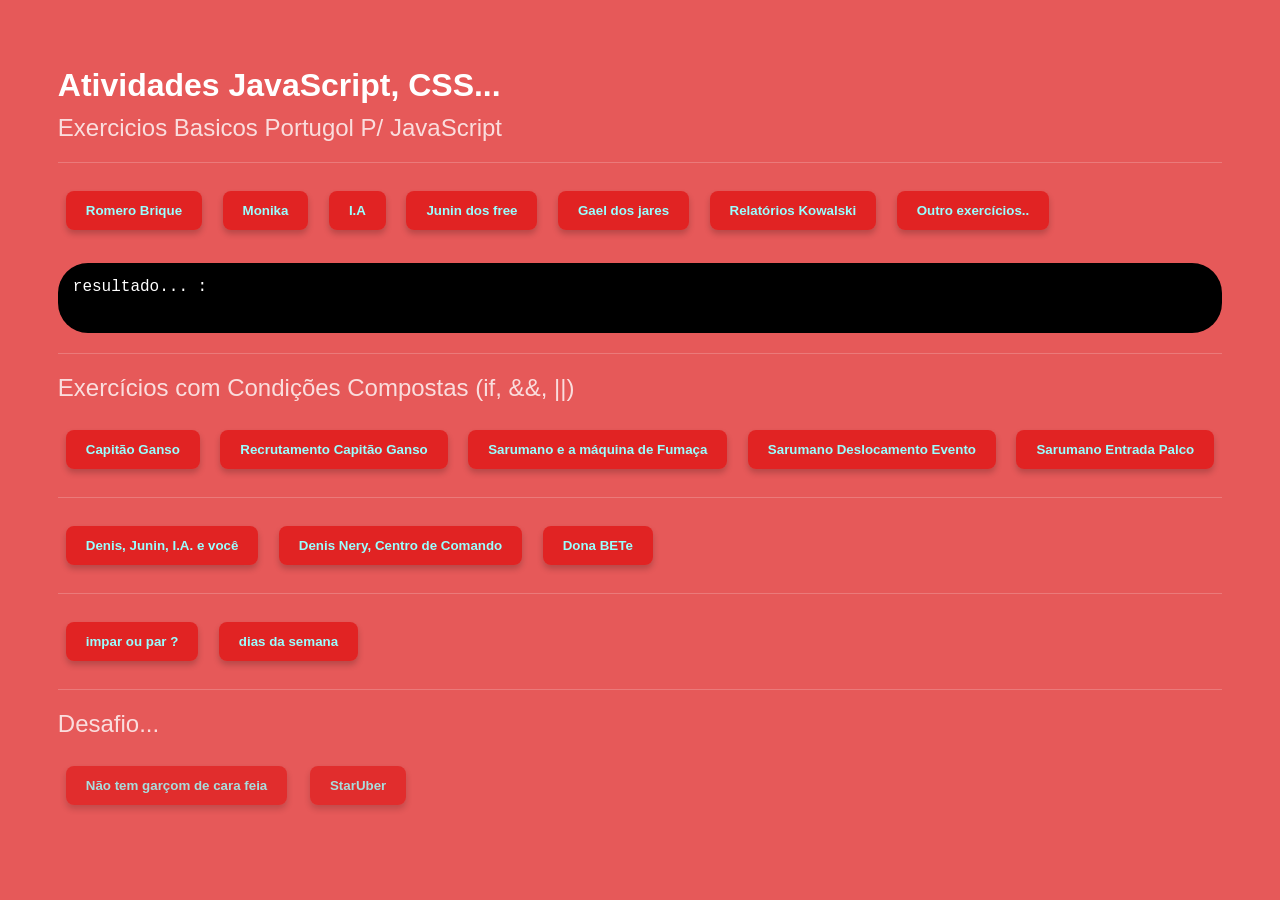
<file: 03-CSS/index.html>
<!DOCTYPE html>
<html lang="pt-br">
<head>
    <meta charset="UTF-8">
    <meta name="viewport" content="width=device-width, initial-scale=1.0">
    <link rel="stylesheet" href="style.css">
     <!-- <link rel="stylesheet" href="style2.css"> -->
    <title>(J.S.A) - CSS</title>
</head>
<body>
   <div class="container>">
    <h1>Atividades JavaScript, CSS...</h1>
    <h2>Exercicios Basicos Portugol P/ JavaScript</h2>
    <hr>
    <button onclick="calcularPrecoBrique()">Romero Brique</button>
    <button onclick="calcularChances()">Monika</button>
    <button onclick="valorprompt()">I.A</button>
    <button onclick="lucroDosFree()">Junin dos free</button>
    <button onclick="lucroDosJares()">Gael dos jares</button>
    <button onclick="relatoriosKowalski()">Relatórios Kowalski</button>
    <button onclick="">Outro exercícios..</button>
    <output id="resultado">resultado... :</output>
    <HR>
        <h2>Exercícios com Condições Compostas (if, &&, ||)</h3>
    <button onclick="verificarProvisoes()">Capitão Ganso</button>
    <button onclick="TestarRecrutamento()">Recrutamento Capitão Ganso</button>
    <button onclick="condiçaoFumaçaMistica()">Sarumano e a máquina de Fumaça</button>
    <button onclick="deslocarEvento()">Sarumano Deslocamento Evento</button>
    <button onclick="entradaPalco()">Sarumano Entrada Palco</button>
    <hr>
    <button onclick="SistemaTransporte()">Denis, Junin, I.A. e você</button>
    <button onclick="acessarCentrodeComando()">Denis Nery, Centro de Comando</button>
    <button onclick="calcularFaturamento()">Dona BETe</button>
    <hr>
    <button onclick="calcularParImpar()">impar ou par ?</button>
    <button onclick="mostrarDiaDaSemana()">dias da semana</button>
    <hr>
    <h2>Desafio...<h2>
    <button onclick="linhacredito()">Não tem garçom de cara feia</button>
    <button onclick="starUber()">StarUber</button>
    </div> 
    <script src="script.js"></script>
</body>
</html>
</file>
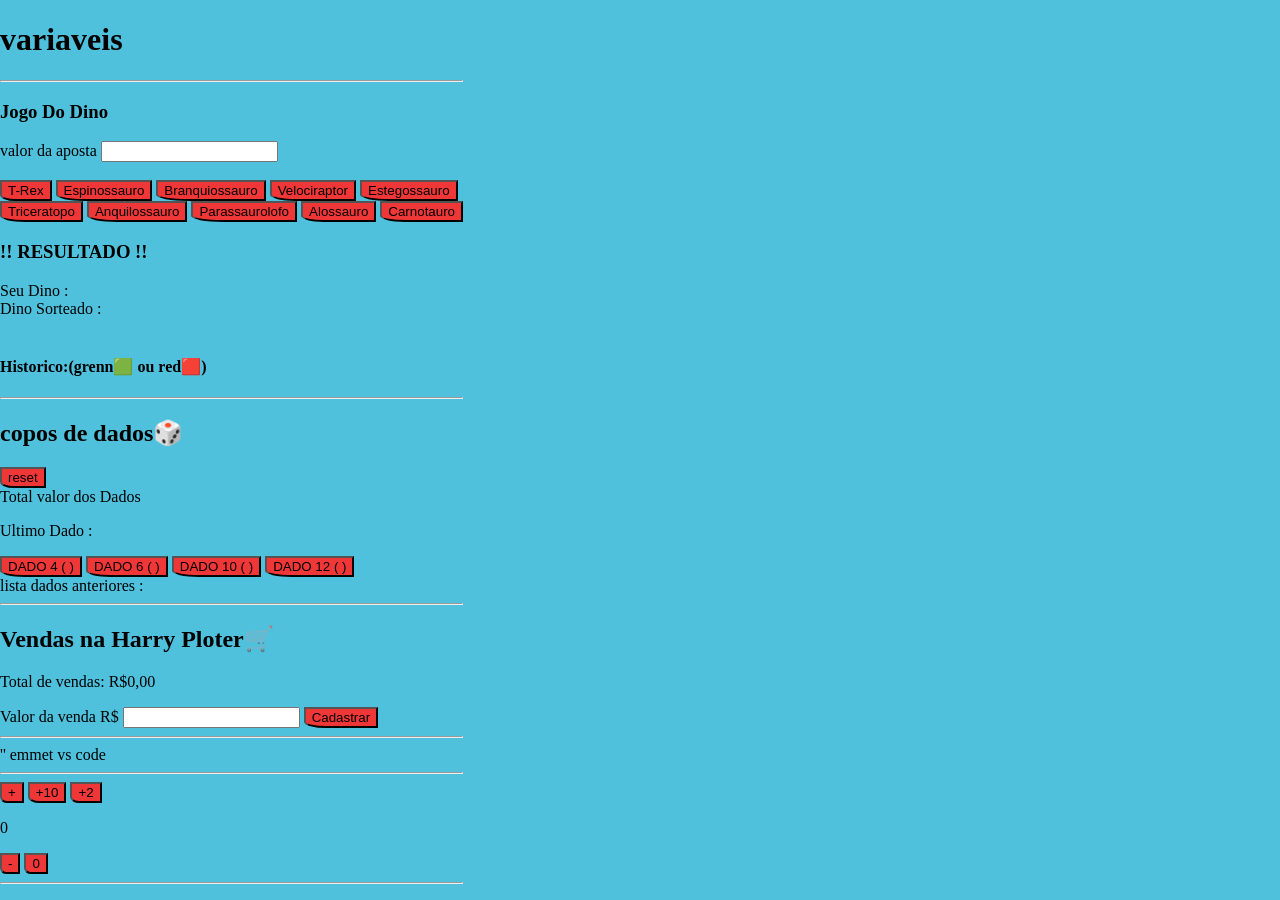
<file: 04-Operadores/index.html>
<!DOCTYPE html>
<html lang="pt-br">
<head>
    <meta charset="UTF-8">
    <meta name="viewport" content="width=device-width, initial-scale=1.0">
    <link rel="stylesheet" href="style.css">
    <title>var</title>
</head>
<body>
    <h1>variaveis</h1>
    
<hr>

<h3>Jogo Do Dino</h3>
valor da aposta
<input id="ValorAposta" type="text"><br>
<br>
<button id="1" onclick="Sortear(tRex)">T-Rex</button>
<button id="2" onclick="Sortear(Espinossauro)">Espinossauro</button>
<button id="3" onclick="Sortear(Branquiossauro)" >Branquiossauro</button>
<button id="4" onclick="Sortear(Velociraptor)">Velociraptor</button>
<button id="5" onclick="Sortear(Estegossauro)">Estegossauro</button><br>
<button id="6" onclick="Sortear(Triceratopo)">Triceratopo</button>
<button id="7" onclick="Sortear(Anquilossauro)">Anquilossauro</button>
<button id="8" onclick="Sortear(Parassaurolofo)">Parassaurolofo</button>
<button id="9" onclick="Sortear(Alossauro)">Alossauro</button>
<button id="10" onclick="Sortear(Carnotauro)">Carnotauro</button>

<h3>!! RESULTADO !!</h3>
Seu Dino :
<div id="DinoUSER"></div>
Dino Sorteado :
<div id="DinoCASA"></div>
<br>

<h3 id="RESULTADO"></h3>

<h4>
    Historico:(grenn🟩 ou red🟥)
</h4>
    <div id="Historico"></div>

<hr>

    <h2>copos de dados🎲</h2><button onclick="resetar()">reset</button>
    <div id='TotalDADO'>Total valor dos Dados</div>
    <p id='valorDado'>Ultimo Dado :</p>
    <button id="D4" onclick="rolagemD4()">DADO 4 ( )</button>
    <button id="D6" onclick="rolagemD6()">DADO 6 ( )</button>
    <button id="D10" onclick="rolagemD10()">DADO 10 ( )</button>
    <button id="D12" onclick="rolagemD12()">DADO 12 ( )</button>

    <div id="listaDADOS">lista dados anteriores : <br></div>

    


    <hr>
     <h2>Vendas na Harry Ploter🛒</h2>
      <p id="totalVendido">Total de vendas: R$0,00</p>
        Valor da venda R$
       <input id="inputVenda" type="text">
      <button onclick="registrarVenda()">Cadastrar</button>
     <div id="listaVendas"></div>
    <hr>''

    emmet vs code
    <hr>
    <button onclick="incrementarContagem()">+</button>
    <button onclick="somar10()">+10</button>
    <button onclick="somar2()">+2</button>
    <p id="p-contagem">
        0
    </p>
    <button onclick="decrementarContagem()">-</button>
    <button onclick="zerarContagem()">0</button>
    <hr>
    <script src="script.js"></script>
</body>
</html>
</file>
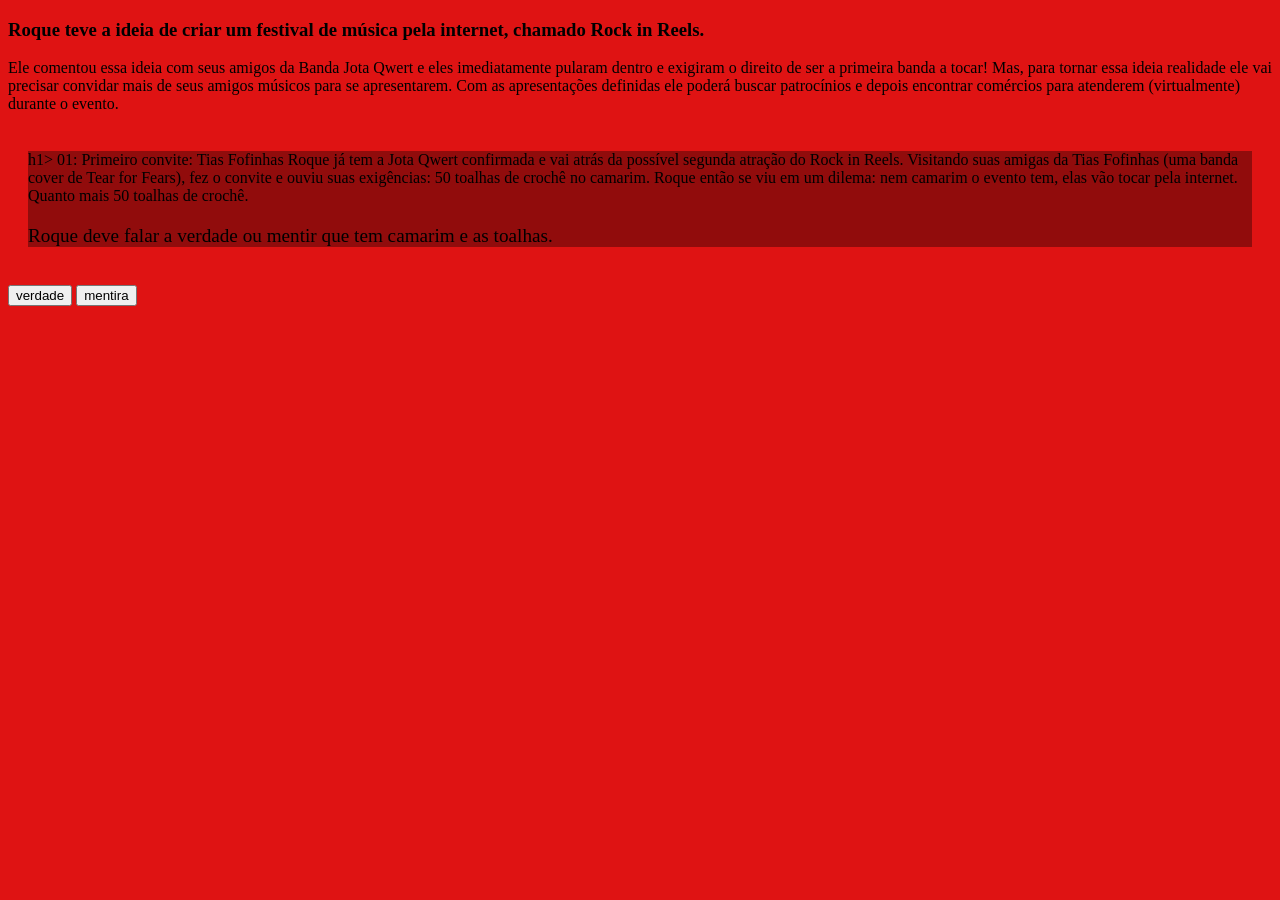
<file: 05-/index.html>
<!DOCTYPE html>
<html lang="pt-br">
<head>
    <meta charset="UTF-8">
    <meta name="viewport" content="width=device-width, initial-scale=1.0">
    <title>livro</title>
    <link rel="stylesheet" href="style.css">
    <script src="script.js"></script>
</head>
<body>
    <h3>Roque teve a ideia de criar um festival de música pela internet, chamado Rock in Reels. </h3>

Ele comentou essa ideia com seus amigos da Banda Jota Qwert e eles imediatamente pularam dentro e exigiram o direito de ser a primeira banda a tocar!
Mas, para tornar essa ideia realidade ele vai precisar convidar mais de seus amigos músicos para se apresentarem.
 Com as apresentações definidas ele poderá buscar patrocínios e depois encontrar comércios para atenderem (virtualmente) durante o evento.
 <br>
 <br>

    <div>
        <div id="historia">h1> 01: Primeiro convite: Tias Fofinhas</h1>

    Roque já tem a Jota Qwert confirmada e vai atrás da possível segunda atração do Rock in Reels.
    Visitando suas amigas da Tias Fofinhas (uma banda cover de Tear for Fears),
    fez o convite e ouviu suas exigências: 50 toalhas de crochê no camarim.

    Roque então se viu em um dilema: nem camarim o evento tem, elas vão tocar pela internet. Quanto mais 50 toalhas de crochê.

    <p>
        Roque deve falar a verdade ou mentir que tem camarim e as toalhas.
    </p>
        </div>
    <br>
<button onclick="verdade01()">verdade</button>
<button onclick="mentira01()">mentira</button>

    </div>

</body>
</html>
</file>
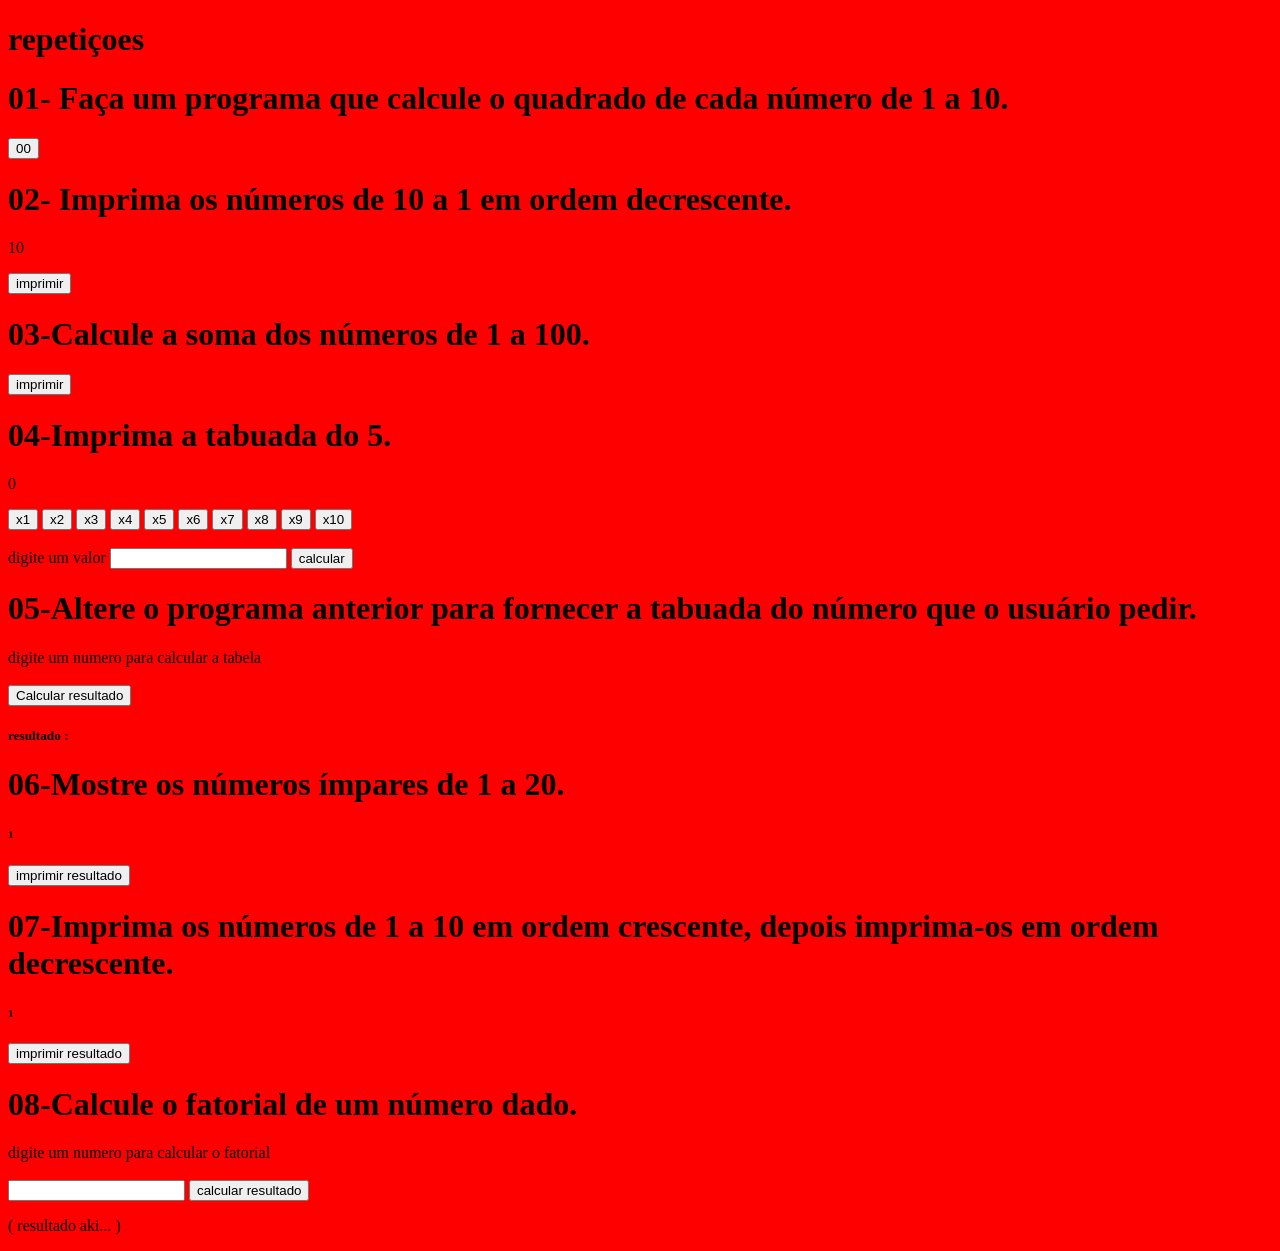
<file: 06-repetiçoes/index.html>
<!DOCTYPE html>
<html lang="pt-br">
<head>
    <meta charset="UTF-8">
    <meta name="viewport" content="width=device-width, initial-scale=1.0">
    <title>repeticoes</title>
    <link rel="stylesheet" href="style.css">
    <script src="script.js"></script>
    
</head>
<body>
    <h1>repetiçoes</h1>
    
    <div id="Q1">
        <h1>01- Faça um programa que calcule o quadrado de cada número de 1 a 10.</h1>

        <button>00</button>
    </div>

    <div id="Q2">
        <h1>02- Imprima os números de 10 a 1 em ordem decrescente.</h1>
            <p id="resultado2">
                10
            </p>
        <button onclick="questao2()">imprimir</button>
    </div>
    <div id="Q3">
        <h1>03-Calcule a soma dos números de 1 a 100.</h1>
       
        <p id="resultado3">
        </p>
        <button onclick="questao3()">imprimir</button>
    </div>
    <div id="questao4"> 
        <h1>04-Imprima a tabuada do 5.</h1>
        
        <p id="resultado4">
            0
        </p>
        <button onclick="x1()">x1</button>
        <button onclick="x2()">x2</button>
        <button onclick="x3()">x3</button>
        <button onclick="x4()">x4</button>
        <button onclick="x5()">x5</button>
        <button onclick="x6()">x6</button>
        <button onclick="x7()">x7</button>
        <button onclick="x8()">x8</button>
        <button onclick="x9()">x9</button>
        <button onclick="x10()">x10</button>
        <br>
        <br>digite um valor 
        <input id="multiplicar" type="text">
        <button onclick="calcular()">calcular</button>
    </div>
    <div>
        <h1>05-Altere o programa anterior para fornecer a tabuada do número que o usuário pedir.</h1>
       digite um numero para calcular a tabela <br>
      
   <br><button onclick="tabuada()">Calcular resultado</button>
       <h5>resultado :</h5><div id="resultadoq5"></div>
    </div>
    <div>
        <h1>06-Mostre os números ímpares de 1 a 20.</h1>
            <h6 id="resultadoq6">1</h6>
            <button onclick="impar()">imprimir resultado</button>
    </div>
    <div>
        <h1>07-Imprima os números de 1 a 10 em ordem crescente, depois imprima-os em ordem decrescente.</h1>
        <h6 id="resultadoq7">1</h6>
        <button onclick="crescentar()">imprimir resultado</button>
    </div>
    <div>
        <h1>08-Calcule o fatorial de um número dado.</h1>
        digite um numero para calcular o fatorial <br><br>
          <input id="numero" type="text">
          <button onclick="calcularF()">calcular resultado</button>
          <p id="resultadoq8">(  resultado aki... )</p>
    </div>
</body>
</html>
</file>
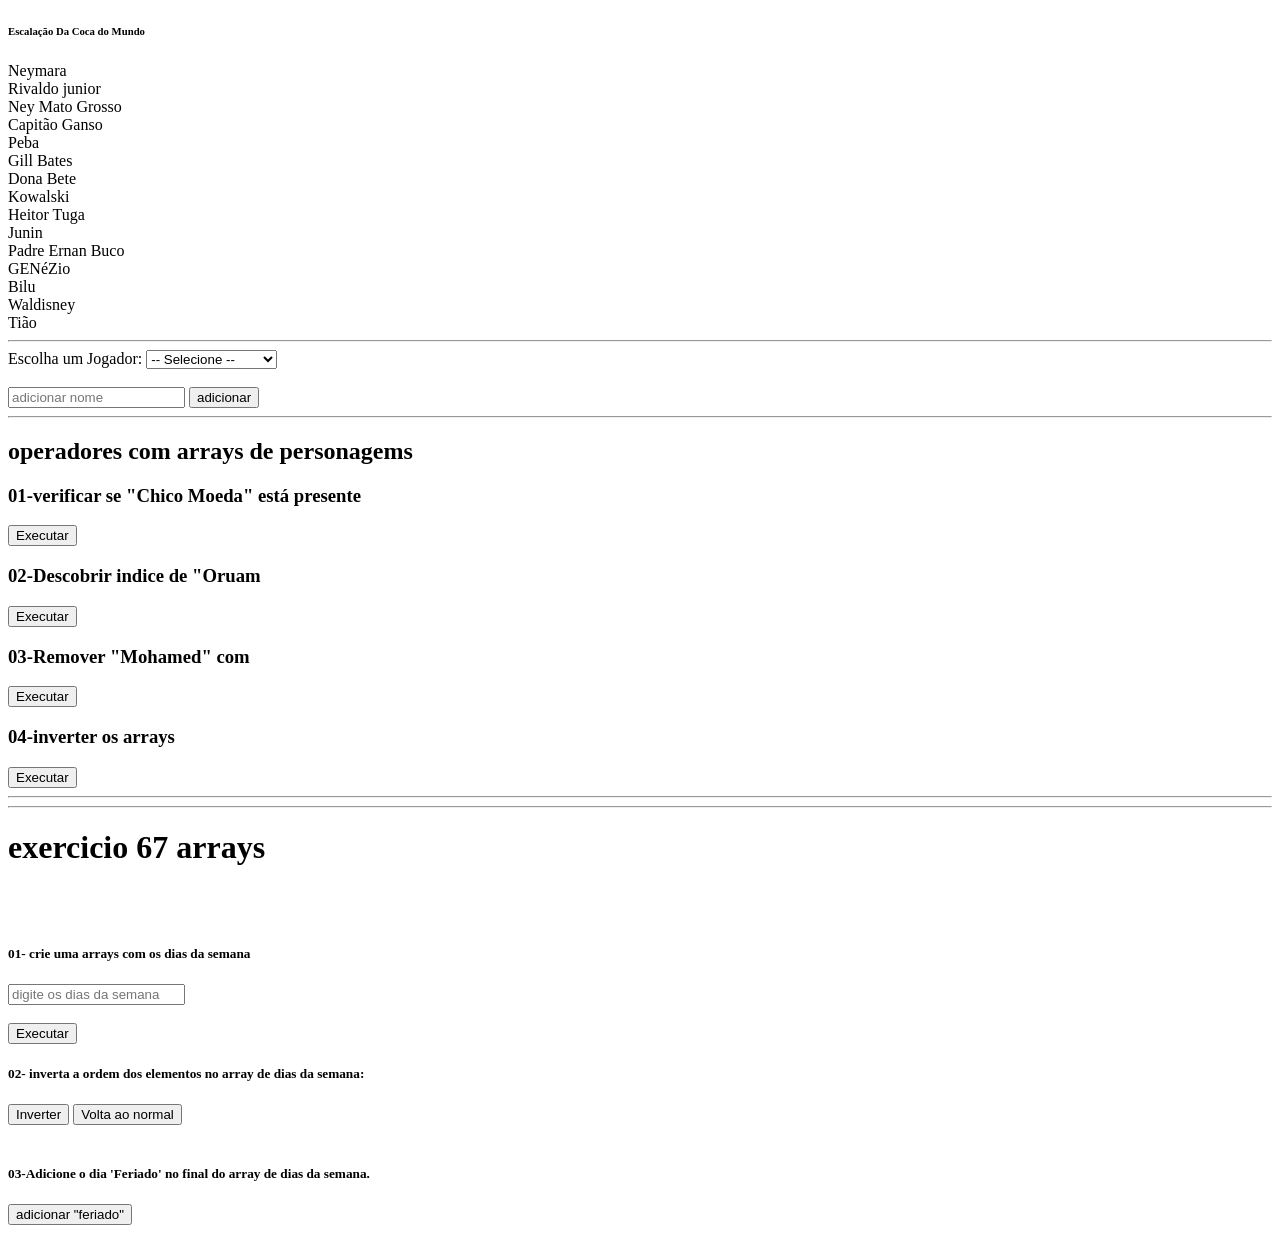
<file: 09-/index.html>
<!DOCTYPE html>
<html lang="pt-br">
<head>
    <meta charset="UTF-8">
    <meta name="viewport" content="width=device-width, initial-scale=1.0">
    <title>indice de personagems</title>
    <link rel="stylesheet" href="style.css">
</head>
<body>
<h6>Escalação Da Coca do Mundo</h6>
<div id="lista" >
</div>
<hr> 
<label for="select-personagens">Escolha um Jogador:</label>
<select id="select-personagens">
    <option value="">-- Selecione --</option>
</select><br><br>
<div>
    <input type="text" id="imputname" placeholder="adicionar nome">   
    <button onclick="validar()">adicionar</button>
</div>

<div id="seletor"></div>
<hr>
<h2>operadores com arrays de personagems</h2>
<div id="lista2"></div>

<div id="01">
    <h3>01-verificar se "Chico Moeda" está presente</h3>
    <button>Executar</button>
</div>

<div id="02">
    <h3>02-Descobrir indice de "Oruam</h3>
    <button>Executar</button>
</div>

<div id="03">
    <h3>03-Remover "Mohamed" com </h3>
    <button>Executar</button>
</div>

<div id="04">
    <h3>04-inverter os arrays</h3>
    <button>Executar</button>
</div>

<hr><hr>
<h1>exercicio 67 arrays</h1>

<div id="arraysDias"></div><br><br>
<h5>01- crie uma arrays com os dias da semana</h5>
<input id="semana" type="text" placeholder="digite os dias da semana">
<br><br>
<button onclick="sextou()">Executar</button>
<br>
<h5>02- inverta a ordem dos elementos no array de dias da semana:</h5>
<button onclick="inverterDias()">Inverter</button>
<button onclick="desinverter()">Volta ao normal</button>
<br><br>
<h5>03-Adicione o dia 'Feriado' no final do array de dias da semana.</h5>
<button onclick="feriado()">adicionar "feriado"</button>

<script src="script.js"></script>
</body>
</html>
</file>
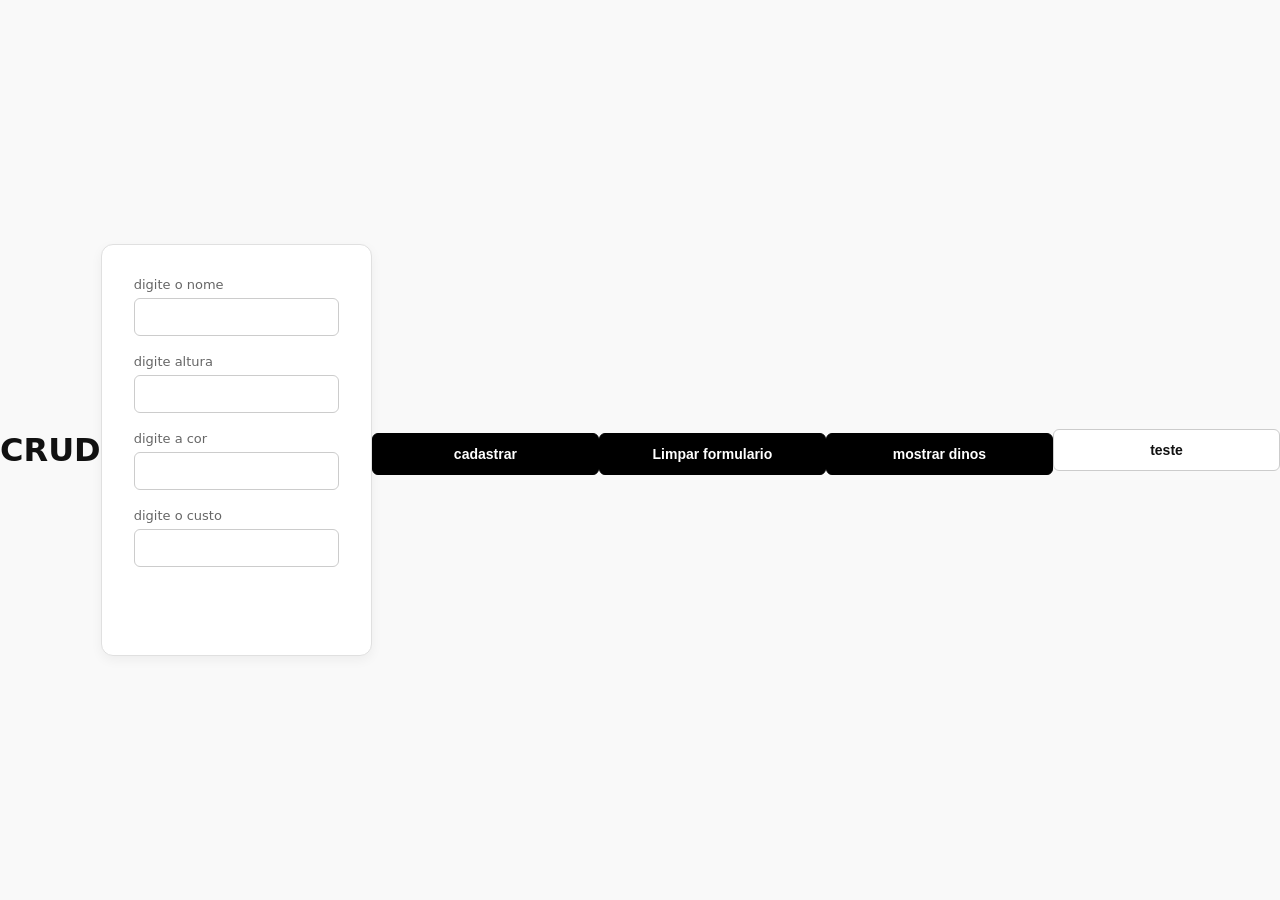
<file: 10-/index.html>
<!DOCTYPE html>
<html lang="pt-br">
<head>
    <meta charset="UTF-8">
    <meta name="viewport" content="width=device-width, initial-scale=1.0">
    <title>Document</title>
    <link rel="stylesheet" href="style.css">
</head>
<body>
    <H1>CRUD</H1>
<div id="form">
    <div class="cont_imput">
        <label for=" ">digite o nome</label>
        <input id="nome" type="text">
    </div>

     <div class="cont_imput">
        <label for=" ">digite altura</label>
        <input id="altura" type="number">
    </div>

     <div class="cont_imput">
        <label for=" ">digite a cor</label>
        <input id="cor" type="text">
    </div>

     <div class="cont_imput">
        <label for=" ">digite o custo</label>
        <input id="custo" type="number">
    </div>
<br><br>
</div>
<button onclick="cadastrar()">cadastrar</button>
<hr>
<button onclick="limparForm()">Limpar formulario</button><br><br>
<button onclick="listaDino()">mostrar dinos</button>
<div id="listDino"></div>



<br><br><hr><br><br><br><br>
<button onclick="testar()">teste</button>
<script src="script.js"></script>

</body>
</html>
</file>
<file: 03-CSS/style.css>
* {
    margin: 0;
    padding: 0;
    box-sizing: border-box;
}

body {
    background-color: hwb(0 35% 10%);
    font-family: 'Segoe UI', Tahoma, Geneva, Verdana, sans-serif;
    display: flex;
    justify-content: center;
    align-items: center;
    min-height: 100vh;
    color: white;
}

 /* Criando um container para o conteúdo */ 
.container {
    background-color: rgba(255, 255, 255, 0.1); /* Branco com transparência */
    padding: 30px;
    border-radius: 15px;
    box-shadow: 0 10px 30px rgba(0, 0, 0, 0.3);
    text-align: center;
    max-width: 800px;
    backdrop-filter: blur(5px); /* Efeito de vidro embaçado */
}

h1 {
    margin-bottom: 10px;
    font-size: 2rem;
}

h2 {
    font-weight: 300;
    margin-bottom: 20px;
    opacity: 0.8;
}

hr {
    border: none;
    height: 1px;
    background: rgba(255, 255, 255, 0.2);
    margin: 20px 0;
}

/* Estilizando os botões */
button {
    background-color: rgb(224, 9, 9, 0.663);
    color: #99FFFF;
    padding: 12px 20px;
    border-radius: 8px;
    border: none;
    margin: 8px;
    cursor: pointer;
    font-weight: bold;
    transition: all 0.3s ease; /* Transição suave */
    box-shadow: 0 4px 6px rgba(0, 0, 0, 0.2);
}

/* Efeito ao passar o mouse */
button:hover {
    background-color: #a6b9b9;
    color: #fc0000e0;
    transform: translateY(-3px); /* Botão sobe um pouquinho */
}

/* Estilizando a saída (output) */
#resultado {
    display: block;
    margin-top: 25px;
    padding: 15px;
    background: #000000;
    color: #ffffff; /* Estilo terminal para combinar com o Courier */
    font-family: 'Courier New', monospace;
    border-radius: 30px;
    min-height: 70px;
}
body {
    /*O caminho da imagem () */
    background-image: url(https://i.pinimg.com/1200x/78/58/d7/7858d71705ed4aa1bfef7ab49132a312.jpg);
    
    /*Faz a imagem cobrir a tela inteira sem sobrar espaço branco */
    background-size: cover;
    
    /*Centraliza a imagem */
    background-position: center;
    
    /*Impede que a imagem se repita como um papel de parede antigo */
    background-repeat: no-repeat;
    
    /*Faz a imagem ficar parada enquanto você rola a página */
    background-attachment: fixed;

    /*flex para centralizar seu conteúdo */
    display: flex;
    justify-content: center;
    align-items: center;
    min-height: 100vh;
    font-family: 'Segoe UI', sans-serif;
}
</file>
<file: 04-Operadores/style.css>
button{
    background-color: rgb(240, 55, 55);
    border-bottom-left-radius: 30%;
    
}
body{
    background-color: rgb(79, 193, 221);
    position: fixed;
    margin: 0;
}
</file>
<file: 05-/style.css>
#historia{
    background-color: rgba(0, 0, 0, 0.349);
    margin-top: 15px;
    margin: 20px;
}
body{
    background-color:  rgb(223, 19, 19);
}
p{
    font-size: larger;
}
</file>
<file: 06-repetiçoes/style.css>
body{
    background-color: rgb(255, 0, 0);
}
</file>
<file: 09-/style.css>
#q1{

}
</file>
<file: 10-/style.css>
/* Reset básico e centralização na tela */
body {
  background-color: #f9f9f9; /* Fundo ligeiramente cinza para destacar o formulário branco */
  color: #111111;
  font-family: system-ui, -apple-system, BlinkMacSystemFont, 'Segoe UI', Roboto, sans-serif;
  display: flex;
  justify-content: center;
  align-items: center;
  min-height: 100vh;
  margin: 0;
}

/* Card do Formulário */
#form {
  background-color: #ffffff;
  border: 1px solid #e0e0e0;
  border-radius: 12px;
  padding: 32px;
  width: 100%;
  max-width: 340px;
  box-shadow: 0 4px 12px rgba(0, 0, 0, 0.05); /* Sombra bem suave */
}

/* Blocos de Input */
.cont_imput {
  margin-bottom: 18px;
  display: flex;
  flex-direction: column;
}

/* Labels discretas e elegantes */
label {
  font-size: 13px;
  font-weight: 500;
  color: #666666;
  margin-bottom: 6px;
}

/* Inputs Modernos */
input {
  padding: 10px 12px;
  border: 1px solid #cccccc;
  border-radius: 6px;
  background-color: #ffffff;
  color: #111111;
  font-size: 14px;
  transition: all 0.2s ease;
  outline: none;
}

/* Efeito de foco no Input */
input:focus {
  border-color: #000000;
  box-shadow: 0 0 0 3px rgba(0, 0, 0, 0.1); /* Bordinha de foco sutil */
}

/* Botão Principal (Cadastrar) */
button {
  width: 100%;
  padding: 12px;
  background-color: #000000;
  color: #ffffff;
  border: 1px solid #000000;
  border-radius: 6px;
  font-size: 14px;
  font-weight: 600;
  cursor: pointer;
  transition: background-color 0.2s ease;
  margin-top: 8px;
}

button:hover {
  background-color: #222222;
}

/* Linha divisória sutil */
hr {
  border: 0;
  border-top: 1px solid #eeeeee;
  margin: 24px 0;
}

/* Botão Secundário (Teste) - Estilo invertido para diferenciar */
button[onclick="testar()"] {
  background-color: #ffffff;
  color: #111111;
  border: 1px solid #cccccc;
  margin-top: 0;
}

button[onclick="testar()"]:hover {
  background-color: #f5f5f5;
  border-color: #000000;
}
</file>
